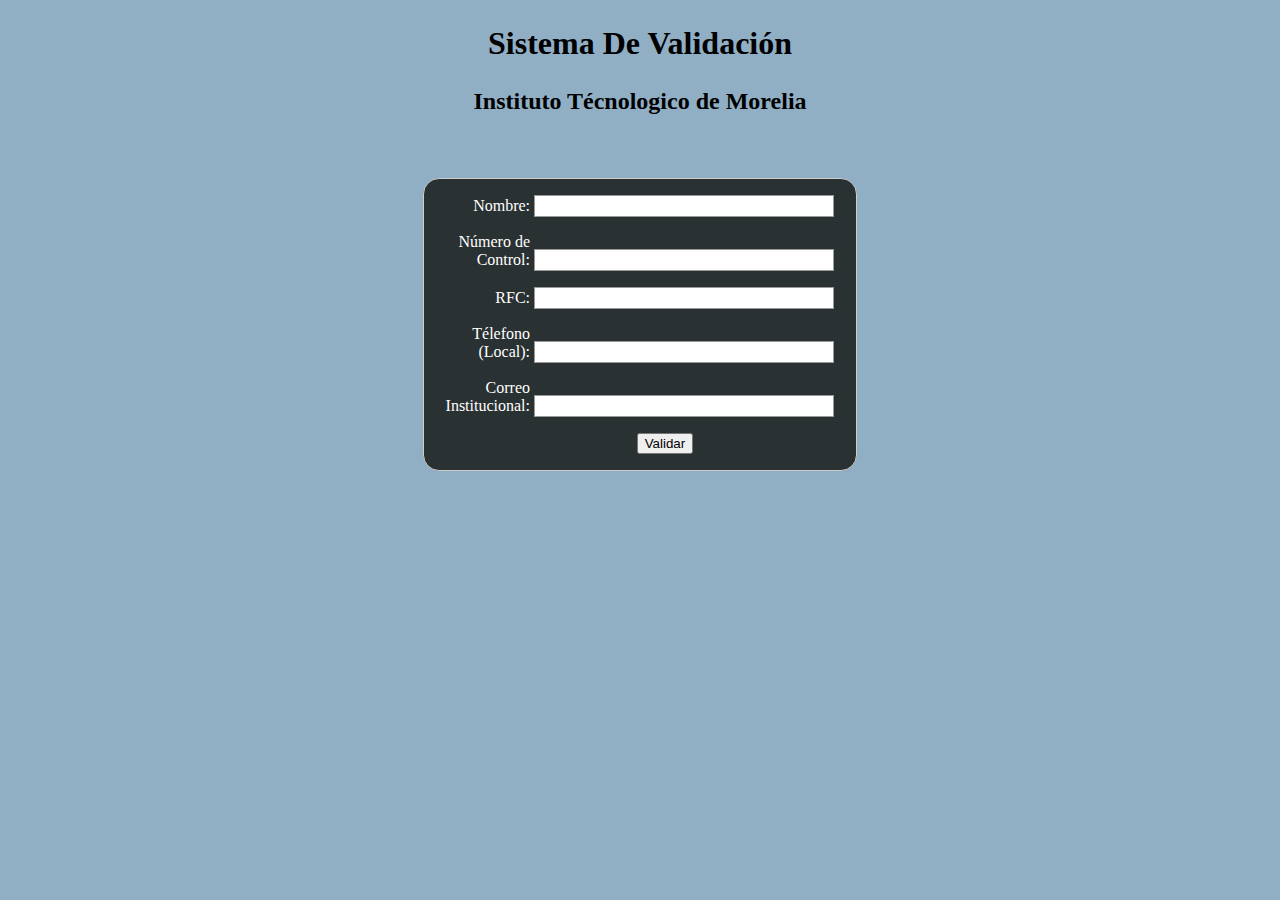
<file: Tarea6LuisJairCruz/index.html>
<!DOCTYPE html>
<html lang="en">

<head>
    <meta charset="UTF-8">
    <meta http-equiv="X-UA-Compatible" content="IE=edge">
    <meta name="viewport" content="width=device-width, initial-scale=1.0">
    <title>Document</title>
    <link rel="stylesheet" href="styles.css">
</head>

<body>

    <h1>Sistema De Validación</h1>
    <h2>Instituto Técnologico de Morelia</h2>



    <form action="/my-handling-form-page" method="post" >
        <ul>

            <li>
                <label for="name">Nombre:</label>
                <input type="text" id="name" name="user_name">
            </li>

            <li>
                <label for="num">Número de Control:</label>
                <input type="text" id="num" name="num_control">
            </li>

            <li>
                <label for="rfc">RFC:</label>
                <input type="text" id="rfc" name="user_rfc">
            </li>

            <li>
                <label for="tel">Télefono (Local):</label>
                <input type="text" id="tel" name="user_tel">
            </li>

            <li>
                <label for="mail">Correo Institucional: </label>
                <input type="mail" id="mail" name="user_mail">
            </li>

            <li class="button">
                <button type="button" onclick="myFunction()">Validar</button>
            </li>

        </ul>



    </form>

    <script>

        function myFunction(){
            let x1= document.getElementById("num").value;
            const v_x1= /^[C|M]?(\d{2}(120|121)\d{3})$/;
            const num_control_comp=v_x1.exec(x1);
            console.log(num_control_comp); /*me interesa el que esta en la pocision 1 */ 

            if(v_x1.test(x1)){

            let x2 = document.getElementById("rfc").value;
            const v_x2= /^[A-Z]{4}([0-9]{6})[a-zA-Z1-9]{3}$/
            const nacimiento=v_x2.exec(x2);

            if(v_x2.test(x2)){

            let x3 = document.getElementById("tel").value;
            const v_x3= /^443[0-9]{7}$/

            if(v_x3.test(x3)){

            let x4 = document.getElementById("mail").value;
            const v_x4= /^l(c|m)?(\d{2}(120|121)\d{3})@morelia.tecnm.mx$/
            const num_control_email=v_x4.exec(x4);
            console.log(num_control_email); /*me interesa el elemento es pocision 2 */

            if(v_x4.test(x4) && (num_control_comp[1]==num_control_email[2])){
                window.alert("Usuario verificado: "+document.getElementById("name").value+" nacido en "+nacimiento[1]);

            }else if(v_x4.test(x4)){
                window.alert("Numero de control no coincide con el del email");
                
            }else{
                window.alert("email invalido");

            }

            }else{
                window.alert("Número télefonico Inválido");
            }

            }else{
                window.alert("RFC Inválido");

            }
                

            }else{
                window.alert("Numero de Control Inválido");

            }

        }

    </script>


</body>

</html>
</file>
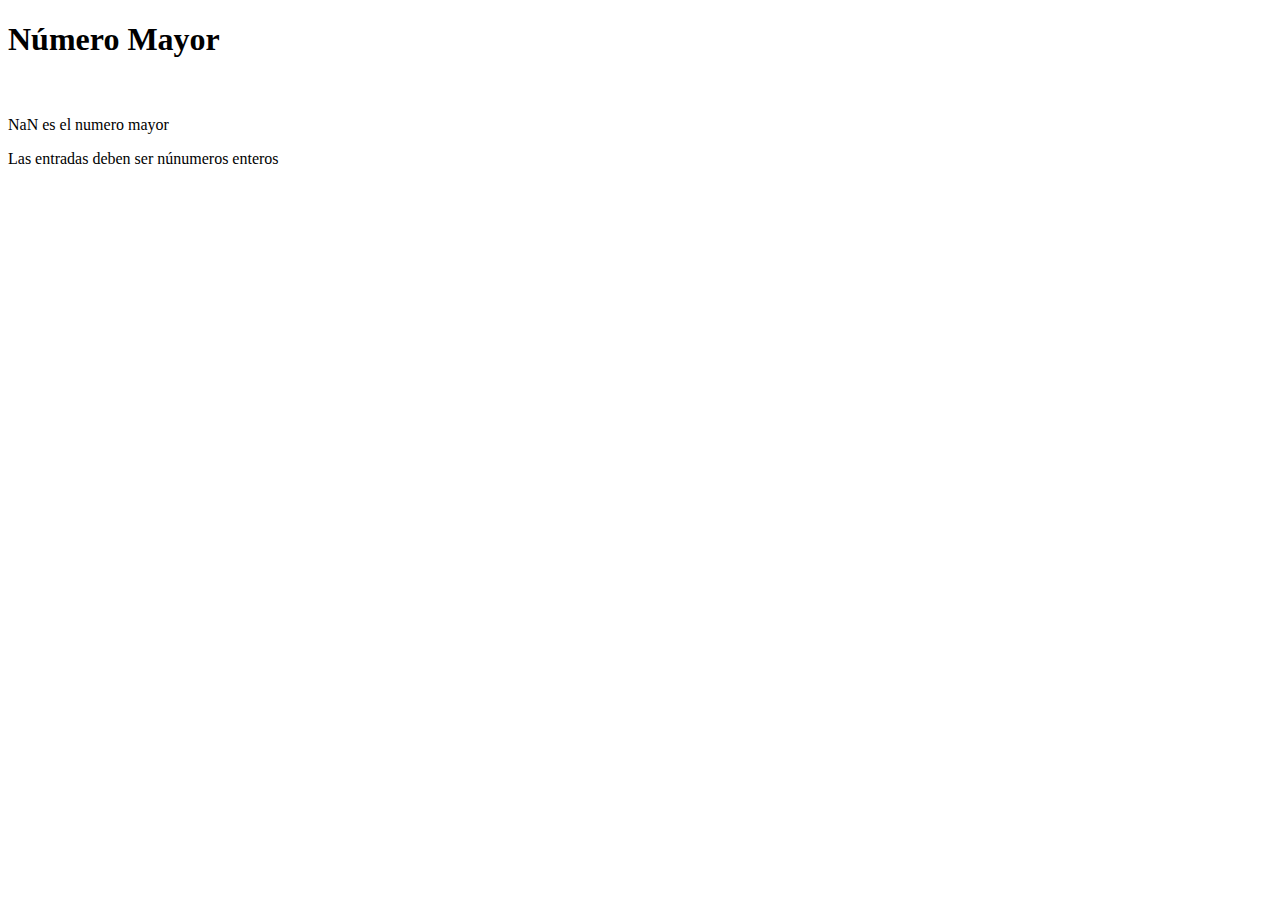
<file: Tarea5LuisJairCruz/P1 JS/index.html>
<!DOCTYPE html>
<html lang="en">
<head>
    <meta charset="UTF-8">
    <meta http-equiv="X-UA-Compatible" content="IE=edge">
    <meta name="viewport" content="width=device-width, initial-scale=1.0">
    <title>NumeroMayor</title>
</head>


<body>

    <h1>Número Mayor</h1>

    <script>

        let dato1, dato2, num1, num2;

        dato1 = window.prompt("Introduce primer número ?", "0"); //Pedimos el primer numero
        num1 = parseInt(dato1);//transformamos la entrada a un entero

        dato2 = window.prompt("Introduce segundo número ?", "0"); //pedimos el segundo numero
        num2 = parseInt(dato2); //transformamos la entrada a un entero


        if(num1>num2){

            document.write(`<br/> <br/> ${num1} es el numero Mayor` );

        }else if(num1==num2){

            document.write(`<br/> <br/> Los números son iguales ` );


        }else{

            document.write(`<br/> <br/>${num2} es el numero mayor` );

        }
       </script>


       <p>Las entradas deben ser núnumeros enteros</p>

    
    
</body>
</html>
</file>
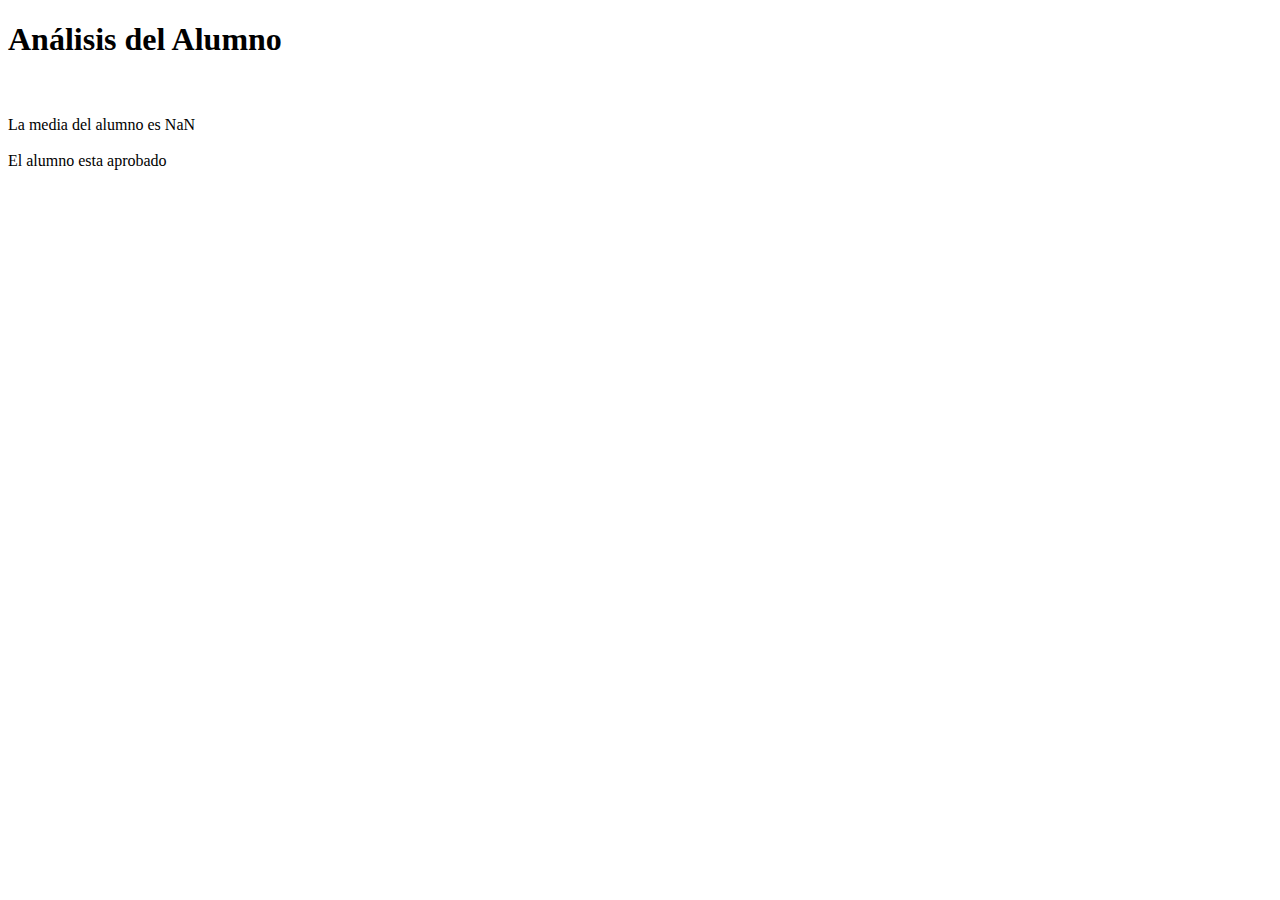
<file: Tarea5LuisJairCruz/P2 JS/index.html>
<!DOCTYPE html>
<html lang="en">
<head>
    <meta charset="UTF-8">
    <meta http-equiv="X-UA-Compatible" content="IE=edge">
    <meta name="viewport" content="width=device-width, initial-scale=1.0">
    <title>Document</title>
</head>

<body>

    <h1>Análisis del Alumno</h1>
    <script src="js/scripts.js"></script>
    
</body>
</html>
</file>
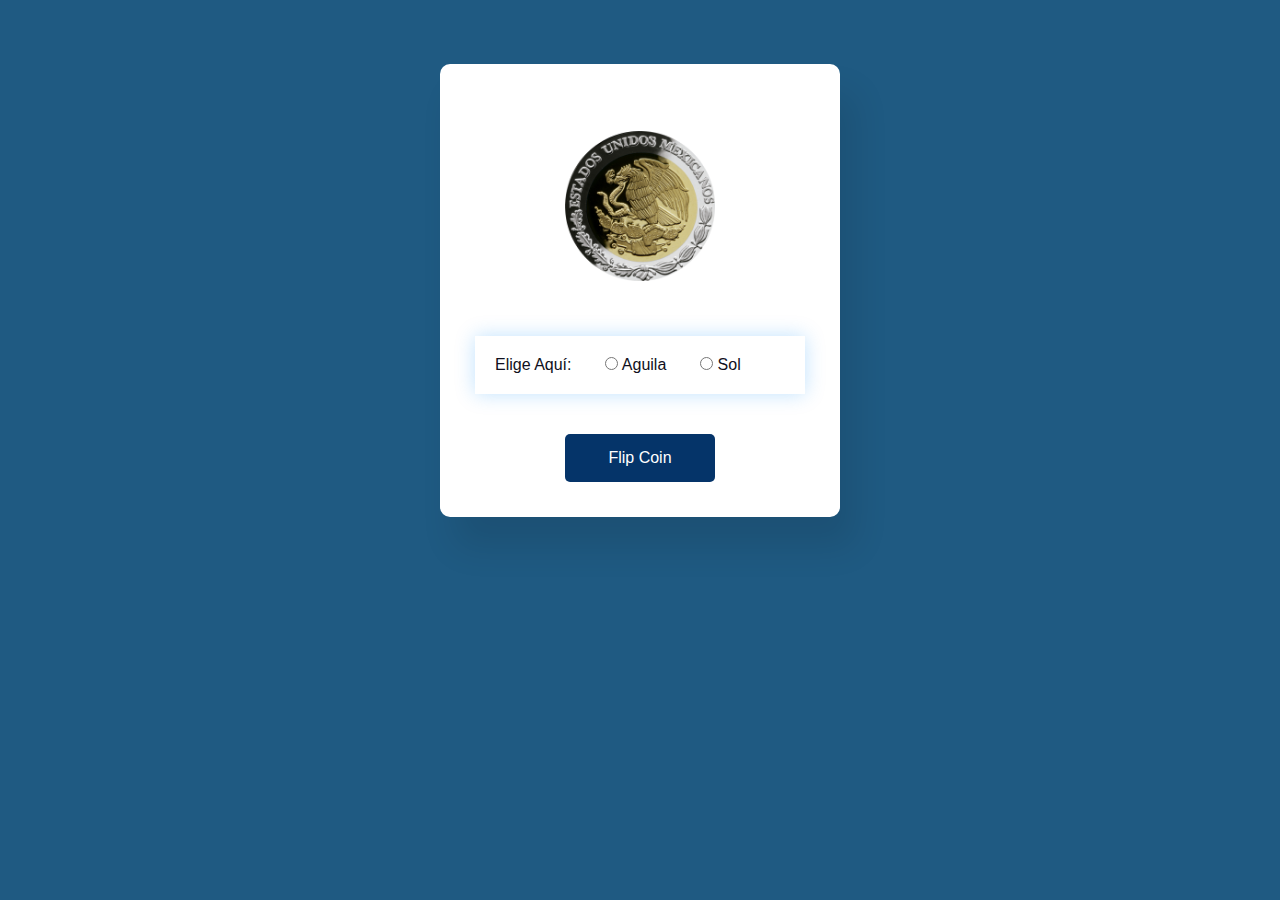
<file: Tarea5LuisJairCruz/P4 JS/index.html>
<!DOCTYPE html>
<html lang="en">
<head>
    <meta charset="UTF-8">
    <meta http-equiv="X-UA-Compatible" content="IE=edge">
    <meta name="viewport" content="width=device-width, initial-scale=1.0">
    <title>Document</title>
    <link rel="stylesheet" href="style.css">
</head>
<body>


 <div class="container">

    <!--coin-->
    <div class="coin" id="coin">
        <!--aguila-->
        <div class="aguila">
            <img src="cara1.png" alt="">
        </div>

        <div class="sol">
            <img src="cara2.png" alt="">
        </div>

    </div>

    <!--formulario-->

    <div class="form">
        <p>Elige Aquí: </p>
    
        
        <form class="formulario">

            <div class="contenedor-formulario">
                <div>
                    <input type="radio" id="radio1" name="cara" > 
                    <label for="radio1" class="inputs">Aguila</label>
                </div>
    
                <div>
                    <input type="radio" id="radio2" name="cara">
                    <label for="radio2" class="inputs">Sol</label>
    
                </div>

            </div>


            
            
        </form>

    </div>

    <!--button-->

    <div class="buttons">
        <button id="flip-button">Flip Coin</button>
    </div>

</div>

<div class="resultado">
    <p id="resultado"></p>
</div>


    <script type="text/javascript">

        //constantes 
        let coin=document.querySelector(".coin");
        let flipBtn=document.querySelector("#flip-button");


    flipBtn.addEventListener("click", () => {
    let i = Math.floor(Math.random() * 2);
    coin.style.animation = "none";
    if(i){
        //i==1, el resultado es aguila
        setTimeout(function(){
            coin.style.animation = "spin-aguila 3s forwards";
        }, 100);


        document.getElementById('resultado').textContent="";
        
        setTimeout(function(){
            if((document.getElementById('radio1').checked)){
            document.getElementById('resultado').textContent="GANASTE!";
            
            

        }else{
            document.getElementById('resultado').textContent="PERDISTE";
        
            
        }

        },3000);
        
    }
    else{

        //i==0
        setTimeout(function(){
            coin.style.animation = "spin-sol 3s forwards";
        }, 100);
    

        document.getElementById('resultado').textContent="";

        setTimeout(function(){
            if((document.getElementById('radio2').checked)){
            document.getElementById('resultado').textContent="GANASTE!";
            
            
        }else{
            document.getElementById('resultado').textContent="PERDISTE";
        
        
        }

         },3000);
        

        
    }

    disableButton();
});

        function disableButton(){
            flipBtn.disabled= true;
            setTimeout(function(){
                flipBtn.disabled=false;
            },3000);
        }



    </script>




 
    
</body>
</html>
</file>
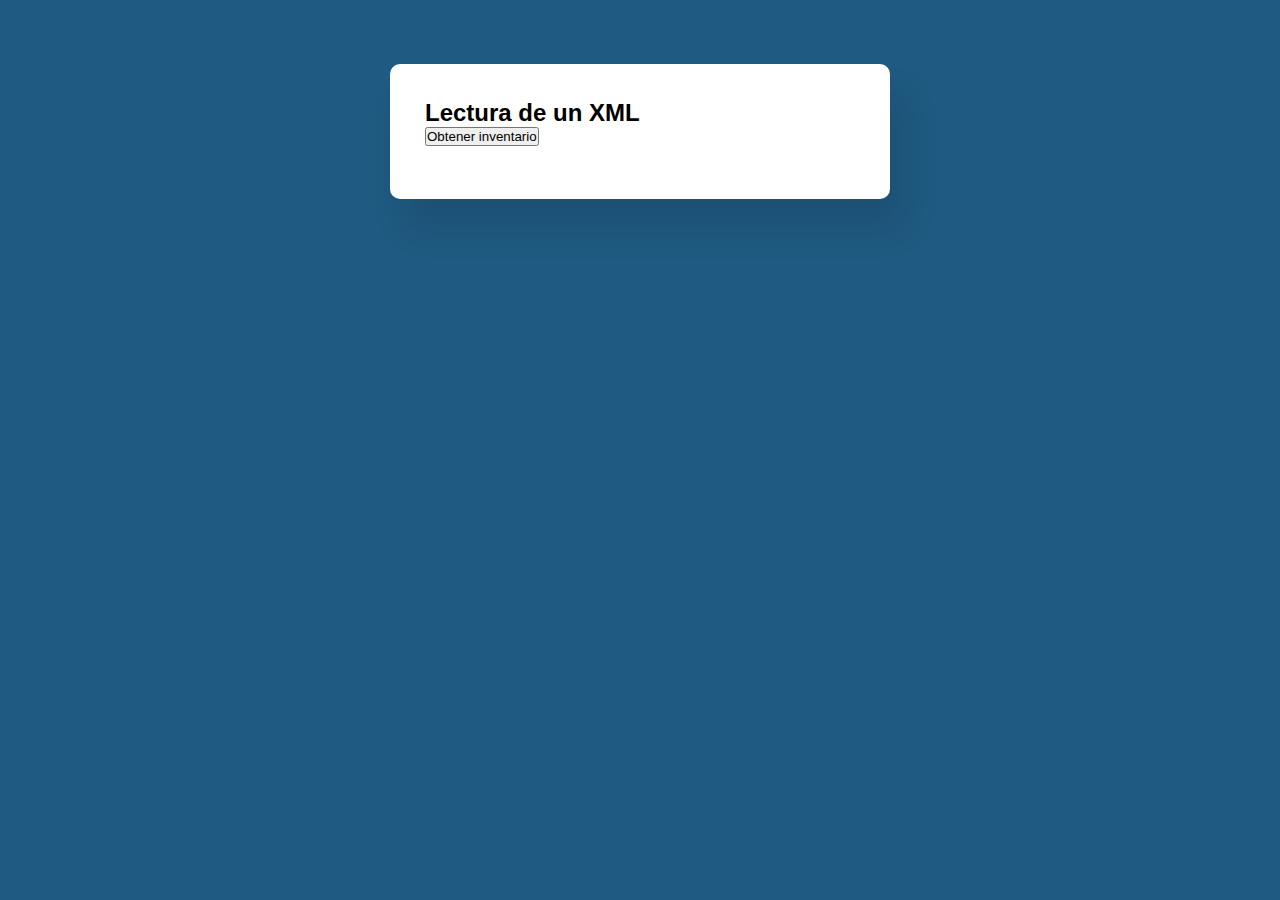
<file: Tarea7LuisJairCruz/EjemploAjaX.html>
<!DOCTYPE html>
<html>
<head>
<style>

*{
    padding: 0;
    margin: 0;
    box-sizing: border-box;
    font-family: sans-serif;
}

body{
    
    height: 100%;
    background: #1f5a82;
}

.container{
    background: #ffffff;
    width: 500px;
    padding: 35px;
    margin: 0 auto;
    margin-top: 5%;
    border-radius: 10px;
    box-shadow: 15px 30px 35px rgba(0,0,0,0.1);
}


table,th,td {
  border : 1px solid black;
  border-collapse: collapse;
}
th,td {
  padding: 5px;
}
</style>

<script src="script.js" defer></script>
</head>
<body>

<div class="container">
  <h2>Lectura de un XML</h2>

<button type="button" onclick="loadDoc()">Obtener inventario</button>
<br><br>
<table id="demo"></table>

</div>



</body>
</html>
</file>
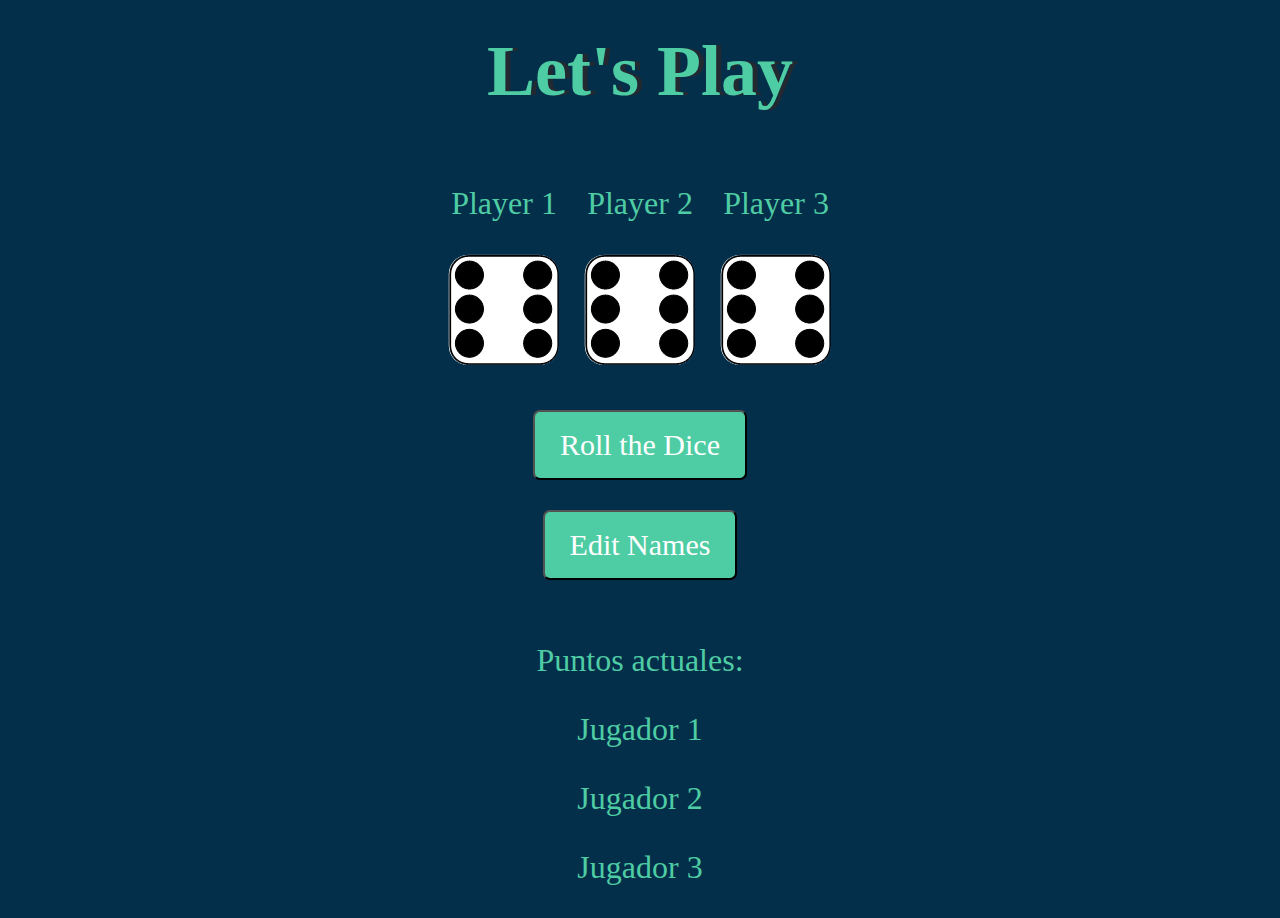
<file: Tarea5LuisJairCruz/P3 JS/dados.html>
<!DOCTYPE html>
<html lang="en">

<head>
	<meta charset="UTF-8">
	<meta name="viewport" content
		="width=device-width, initial-scale=1.0">
	<title>Dice Game</title>

	<style>
		.container {
			width: 70%;
			margin: auto;
			text-align: center;
		}

		.dice {
			text-align: center;
			display: inline-block;
			margin: 10px;
		}

		body {
			background-color: #042f4b;
			margin: 0;
		}

		h1 {
			margin: 30px;
			font-family: "Lobster", cursive;
			text-shadow: 5px 0 #232931;
			font-size: 4.5rem;
			color: #4ecca3;
			text-align: center;
		}

		p {
			font-size: 2rem;
			color: #4ecca3;
			font-family: "Indie Flower", cursive;
		}

		img {
			width: 100%;
		}

		.bottom {
			padding-top: 30px;
		}

		.butn {
			background: #4ecca3;
			font-family: "Indie Flower", cursive;
			border-radius: 7px;
			color: #ffff;
			font-size: 30px;
			padding: 16px 25px 16px 25px;
			text-decoration: none;
		}

		.butn:hover {
			background: #232931;
			text-decoration: none;
		}
	</style>
</head>

<body>
	<div class="container">
		<h1>Let's Play</h1>

		<div class="dice">
			<p class="Player1">Player 1</p>
			<img class="img1" src="dice6.png">
		</div>

		<div class="dice">
			<p class="Player2">Player 2</p>
			<img class="img2" src="dice6.png">
		</div>

		<div class="dice">
			<p class="Player3">Player 3</p>
			<img src="dice6.png" class="img3">
		</div>



	</div>

	<div class="container bottom">
		<button type="button" class="butn"
			onClick="rollTheDice()">
			Roll the Dice
		</button>
	</div>
	<div class="container bottom">
		<button type="button" class="butn"
			onClick="editNames()">
			Edit Names
		</button>
	</div>

	<div class="container bottom">
		<p>Puntos actuales:</p>
		<p id="j1"> Jugador 1</p>
		<p id="j2"> Jugador 2</p>
		<p id="j3"> Jugador 3</p>
	</div>

	<script>

		// Player name
		var player1 = "Player 1";
		var player2 = "Player 2";
		var player3 = "Player 3"

		// Function to change the player name
		function editNames() {
			player1 = prompt("Change Player1 name");
			player2 = prompt("Change player2 name");
			player3 = prompt("Change player3 name")

			document.querySelector("p.Player1")
							.innerHTML = player1;
							
			document.querySelector("p.Player2")
							.innerHTML = player2;

			document.querySelector("p.Player3")
							.innerHTML = player3;
		}


		//variables para ganador final 
		var contPlayer1=0;
		var contPlayer2=0;
		var contPlayer3=0;
		var bandera=false;

		// Function to roll the dice
		function rollTheDice() {
			setTimeout(function () {
				var randomNumber1 = Math.floor(Math.random() * 6) + 1;
				var randomNumber2 = Math.floor(Math.random() * 6) + 1;
				var randomNumber3 = Math.floor(Math.random() *6 ) + 1;

				document.querySelector(".img1").setAttribute("src",
					"dice" + randomNumber1 + ".png");

				document.querySelector(".img2").setAttribute("src",
					"dice" + randomNumber2 + ".png");
				
				document.querySelector(".img3").setAttribute("src",
					"dice" + randomNumber3 + ".png");

				

				if ((randomNumber2 > randomNumber1) && (randomNumber2 > randomNumber3)) {
					document.querySelector("h1").innerHTML
						= (player2 + " WINS!");
				}

				else if ((randomNumber1 > randomNumber2) && (randomNumber1 > randomNumber3)) {
					document.querySelector("h1").innerHTML
						= (player1 + " WINS!");
				}else if((randomNumber3 >randomNumber1)&&(randomNumber3 > randomNumber1)){
					document.querySelector("h1").innerHTML
						= (player3 + " WINS!");

				}else  {
					document.querySelector("h1").innerHTML = "Draw!";
				}




				//aumentando los putos de los jugadores
				contPlayer1+=randomNumber1;
				contPlayer2+=randomNumber2;
				contPlayer3+=randomNumber3;

				//mostrando los puntos actuales
				const j1= document.getElementById("j1");
				const j2= document.getElementById("j2");
				const j3= document.getElementById("j3");

				j1.textContent=player1+": "+contPlayer1;
				j2.textContent=player2+": "+contPlayer2;
				j3.textContent=player3+": "+contPlayer3;


				setTimeout( function (){
			//alertas

			if(contPlayer1>=21){
					window.alert("Ganador final es "+player1);
					bandera=true;
				}
				if(contPlayer2>=21){
					window.alert("Ganador final es "+player2);
					bandera=true;
				}
				if(contPlayer3>=21){
					window.alert("Ganador final es "+player3);
					bandera=true;
				}

				if(bandera){
					contPlayer1=0; contPlayer2=0; contPlayer3=0;
					window.alert("Los puntos se reinician a 0 \n El primero en llegar a 21 gana");
					bandera=false;
				j1.textContent=player1+": "+contPlayer1;
				j2.textContent=player2+": "+contPlayer2;
				j3.textContent=player3+": "+contPlayer3;

				}




		},1000)


				


			}, 1500);

			

			

			

		}


		 

	</script>
</body>

</html>
</file>
<file: Tarea6LuisJairCruz/styles.css>
body{
    background-color: #90AFC5;
    
}

h1,h2{
    text-align: center;
    margin-top: 2%;
}


form {
    /* Centrar el formulario en la página */
    margin: 0 auto;
    width: 400px;
    /* Esquema del formulario */
    padding: 1em;
    border: 1px solid #CCC;
    border-radius: 1em;
    margin-top: 5%;
    background-color: #2A3132;
    color: white;
  }
  
  ul {
    list-style: none;
    padding: 0;
    margin: 0;
  }
  
  form li + li {
    margin-top: 1em;
  }
  
  label {
    /* Tamaño y alineación uniforme */
    display: inline-block;
    width: 90px;
    text-align: right;
  }
  
  input,
  textarea {
    /* Para asegurarse de que todos los campos de texto tienen la misma configuración de letra
       Por defecto, las áreas de texto tienen un tipo de letra monoespaciada */
    font: 1em sans-serif;
  
    /* Tamaño uniforme del campo de texto */
    width: 300px;
    box-sizing: border-box;
  
    /* Hacer coincidir los bordes del campo del formulario */
    border: 1px solid #999;
  }
  
  input:focus,
  textarea:focus {
    /* Destacado adicional para elementos que tienen el cursor */
    border-color: #000;
  }
  
  textarea {
    /* Alinear los campos de texto multilínea con sus etiquetas */
    vertical-align: top;
  
    /* Proporcionar espacio para escribir texto */
    height: 5em;
  }
  
  .button {
    /* Alinear los botones con los campos de texto */
    padding-left: 190px; /* mismo tamaño que los elementos de la etiqueta */
  }
  
  button {
    /* Este margen adicional representa aproximadamente el mismo espacio que el espacio
       entre las etiquetas y sus campos de texto */
    margin-left: .5em;
  }
</file>
<file: Tarea5LuisJairCruz/P4 JS/style.css>
*{
    padding: 0;
    margin: 0;
    box-sizing: border-box;
    font-family: sans-serif;
}

body{
    
    height: 100%;
    background: #1f5a82;
}

.container{
    background: #ffffff;
    width: 400px;
    padding: 35px;
    margin: 0 auto;
    margin-top: 5%;
    border-radius: 10px;
    box-shadow: 15px 30px 35px rgba(0,0,0,0.1);
}

.coin{
    height: 150px;
    width: 150px;
    position: relative;
    margin: 32px auto;
    transform-style: preserve-3d;

}


.coin img{
    width: 100%;

}

.aguila, .sol{
    position: absolute;
    width: 100%;
    height: 100%;
    backface-visibility: hidden;
}

.sol{
    transform: rotateX(180deg);
}

/* flipping animation*/
@keyframes spin-sol{
    0%{
        transform: rotateX(0);
    }
    100%{
        transform: rotateX(1980deg);
    }
}
@keyframes spin-aguila{
    0%{
        transform: rotateX(0);
    }
    100%{
        transform: rotateX(2160deg);
    }
}


.form{
    display: flex;
    color: #101020;
    font-weight: 500;
    padding: 20px;
    margin-top: 55px;
    margin-bottom:40px;
    box-shadow: 0 0 20px rgba(0,139,253,0.25);

}

.formulario{
   width: 70%;
}

.contenedor-formulario{
    margin: 0;
    padding: 0;
   display: flex;
   justify-content: space-evenly;

}

.stats p:nth-last-child(1){
    margin-left: 50%;

}

.buttons{
    display: flex;
    justify-content: center;
}

button{
    width: 150px;
    padding: 15px 0;
    border: none;
    font-size: 16px;
    border-radius: 5px;
    cursor: pointer;
}

#flip-button{
    background: #053469;
    color: white;
}

#flip-button:disabled{
    background: #e1e0ee;
    border-color: #e1e0ee;
    color: #101020;
}


.resultado{
    width: 400px;
    margin: 0 auto;
    margin-top: 5%;
}


.resultado p{
    color: white;
    font-weight: bold;
    font-size:400%;
    text-align: center;
}
</file>
